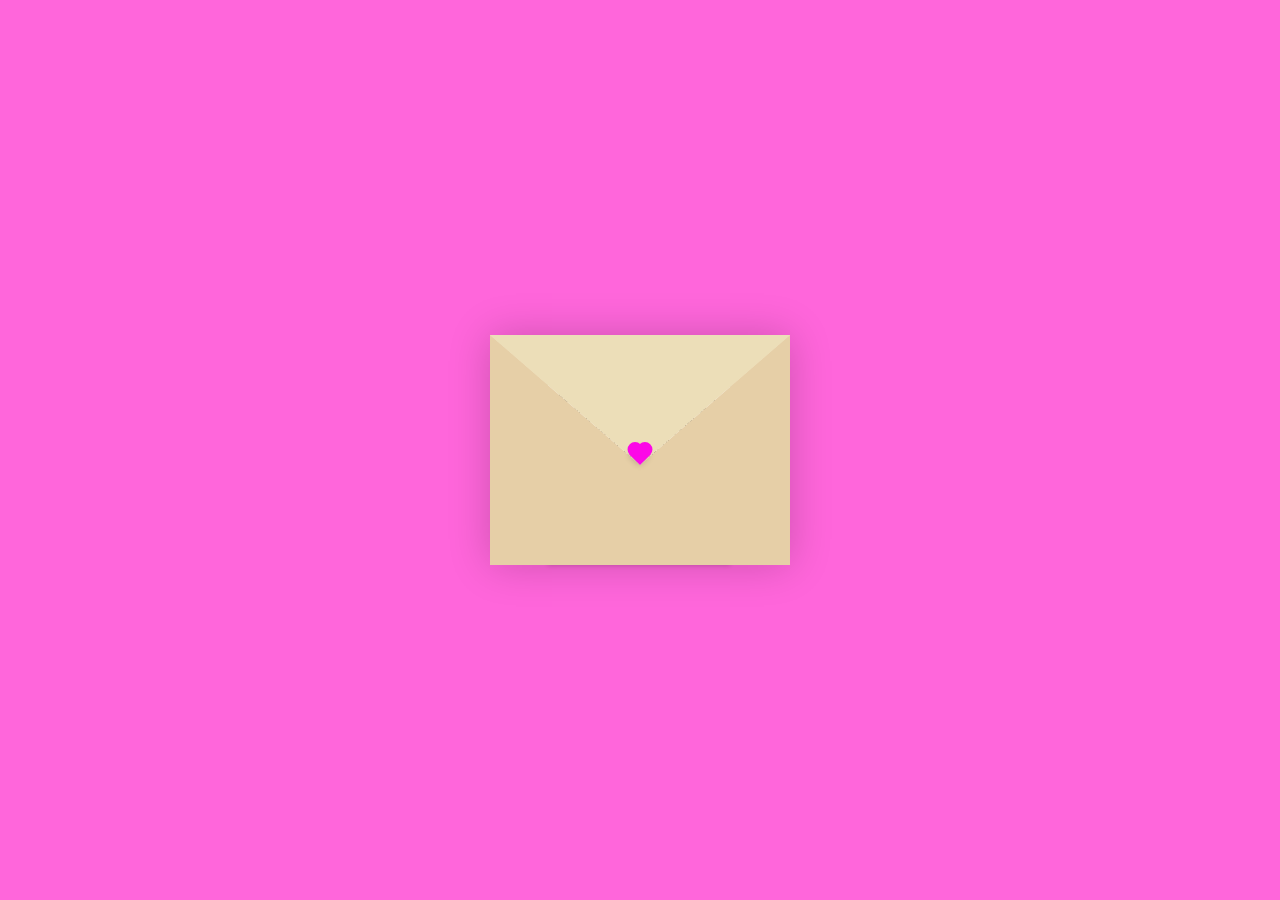
<file: card.html>
<!DOCTYPE html>
<html lang="en">
<head>
    <meta charset="UTF-8">
    <meta http-equiv="X-UA-Compatible" content="IE=edge">
    <meta name="viewport" content="width=device-width, initial-scale=1.0">
    <title>LIZA</title>
    <link rel="stylesheet" href="./card.css">
</head>
<body>
    <div class="container">
        <div class="envelope-wrapper">
            <div class="envelope">
                <div class="letter">
                    <div class="text">
                        <strong>MY DEAREST, SREANG LIZA.</strong>
                        <p>
                            
                            Having you is like a cherished gift from the universe. Your presence in my life fills each day with boundless joy and meaning. With each passing day, my love for you grows stronger, deeper, and more profound. I promise to cherish and adore you for all eternity."






                        </p>
                    </div>
                </div>
            </div>
            <div class="heart"></div>
        </div>
    </div>
    <script>
        const envelope = document.querySelector('.envelope-wrapper');
        envelope.addEventListener('click', () => {
            envelope.classList.toggle('flap');
        });
    </script>
</body>
</html>
</file>
<file: card.css>
:root{
    --primary: #fff;
    --bg-color: rgb(255, 102, 219);
    --bg-envelope-color: #f5edd1;
    --envelope-tab: #ecdeb8;
    --envelope-cover: #e6cfa7;
    --shadow-color: rgba(0, 0, 0, 0.2);
    --txt-color: #444;
    --heart-color: rgb(252, 8, 231);
  }
  body{
    margin: 0;
    padding: 0;
    box-sizing: border-box;
    background: var(--bg-color);
    display: flex;
    align-items: center;
    justify-content: center;
  }
  .container {
    height: 100vh;
    display: grid;
    place-items: center;
  }
  .container > .envelope-wrapper {
    background: var(--bg-envelope-color);
    box-shadow: 0 0 40px var(--shadow-color);
  }
  .envelope-wrapper > .envelope {
    position: relative;
    width: 300px;
    height: 230px;
  }
  .envelope-wrapper > .envelope::before {
    content: "";
    position: absolute;
    top: 0;
    z-index: 2;
    border-top: 130px solid var(--envelope-tab);
    border-right: 150px solid transparent;
    border-left: 150px solid transparent;
    transform-origin: top;
    transition: all 0.5s ease-in-out 0.7s;
  }
  .envelope-wrapper > .envelope::after {
    content: "";
    position: absolute;
    z-index: 2;
    width: 0px;
    height: 0px;
    border-top: 130px solid transparent;
    border-right: 150px solid var(--envelope-cover);
    border-bottom: 100px solid var(--envelope-cover);
    border-left: 150px solid var(--envelope-cover);
  }
  .envelope > .letter {
    position: absolute;
    right: 20%;
    bottom: 0;
    width: 54%;
    height: 80%;
    background: var(--primary);
    text-align: center;
    transition: all 1s ease-in-out;
    box-shadow: 0 0 5px var(--shadow-color);
    padding: 20px 10px;
  }
  
  .envelope > .letter > .text {
    font-family: 'Gill Sans', 'Gill Sans MT', Calibri, 'Trebuchet MS', sans-serif;
    color: var(--txt-color);
    text-align: left;
    font-size: 10px;
  }
  .heart {
    position: absolute;
    top: 50%;
    left: 50%;
    width: 15px;
    height: 15px;
    background: var(--heart-color);
    z-index: 4;
    transform: translate(-50%, -20%) rotate(45deg);
    transition: transform 0.5s ease-in-out 1s;
    box-shadow: 0 1px 6px var(--shadow-color);
    cursor: pointer;
  }
  .heart:before, 
  .heart:after {
    content: "";
    position: absolute;
    width: 15px;
    height: 15px;
    background-color: var(--heart-color);
    border-radius: 50%;
  }
  .heart:before {
    top: -7.5px;
  }
  .heart:after {
    right: 7.5px;
  }
  .flap > .envelope:before {
    transform: rotateX(180deg);
    z-index: 0;
  }
  .flap > .envelope > .letter {
    bottom: 100px;
    transform: scale(1.5);
    transition-delay: 1s;
  }
  .flap > .heart {
    transform: rotate(90deg);
    transition-delay: 0.4s;
  }
</file>
